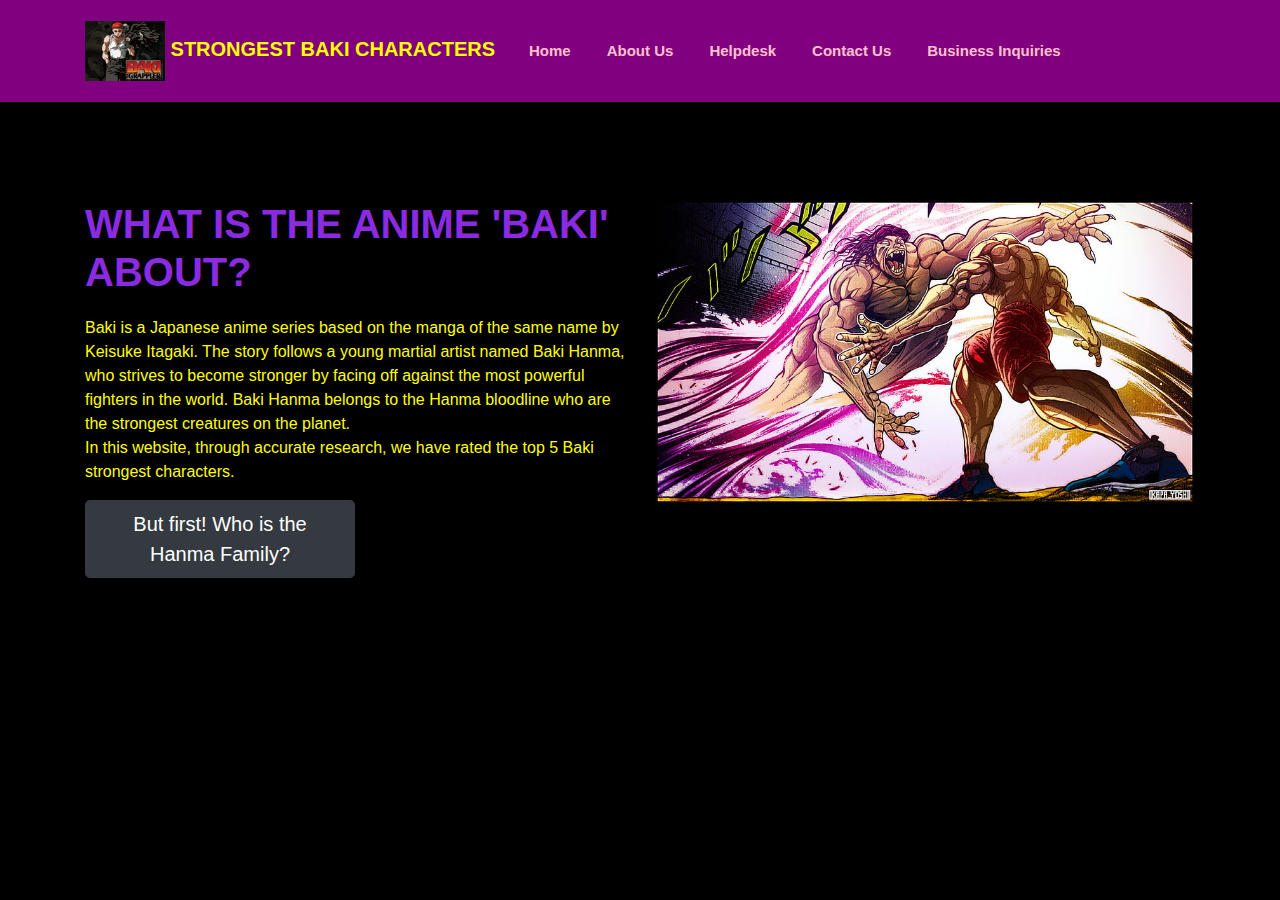
<file: index.html>
<!DOCTYPE html>
<html>
<head>
    <title>Strongest Baki Anime Characters</title>
    <meta name="viewport" content="width=device-width, initial-scale=1">
    <link rel="stylesheet" href="https://cdn.jsdelivr.net/npm/bootstrap@4.4.1/dist/css/bootstrap.min.css" integrity="sha384-Vkoo8x4CGsO3+Hhxv8T/Q5PaXtkKtu6ug5TOeNV6gBiFeWPGFN9MuhOf23Q9Ifjh" crossorigin="anonymous">
    <link rel="stylesheet" href="styles.css">
</head>
<body>
<!-- Start of the Navigation Bar -->
<nav class="py-3 navbar navbar-expand-lg fixed-top auto-hiding-navbar">
    <div class="container">
    <a class="navbar-brand" href="#">
        <img src="images/baki_logo.png" class="logo" alt="logo-pic">
        Strongest Baki Characters
    </a>
    <button class="navbar-toggler" type="button" data-toggle="collapse" data-target="#navbarSupportedContent" aria-controls="navbarSupportedContent" aria-expanded="false" aria-label="Toggle navigation">
      <span class="navbar-toggler-icon"></span>
    </button>
  
    <div class="collapse navbar-collapse" id="navbarSupportedContent">
      <ul class="navbar-nav mr-auto">
        <li class="nav-item active">
          <a class="nav-link" href="index.html">Home <span class="sr-only">(current)</span></a>
        </li>
        <li class="nav-item">
          <a class="nav-link" href="#">About Us</a>
        </li>  
        <li class="nav-item">
            <a class="nav-link" href="#">Helpdesk</a>
          </li> 
          <li class="nav-item">
            <a class="nav-link" href="#">Contact Us</a>
          </li> 
          <li class="nav-item">
            <a class="nav-link" href="#">Business Inquiries</a>
          </li> 
      </ul>
    </div>
    </div>
  </nav>
  <!-- End of the Navigation Br -->

  <!-- Intro Section -->
  <section id="intro.">
    <div class="container">
        <div class="row">
            <div class="col">
                <h1>What is the anime 'Baki' about?</h1>
                <p>Baki is a Japanese anime series based on the manga of the same name by Keisuke Itagaki. The story follows a young martial artist named Baki Hanma, who strives to become stronger by facing off against the most powerful fighters in the world. Baki Hanma belongs to the Hanma bloodline who are the strongest creatures on the planet.<br>
                In this website, through accurate research, we have rated the top 5 Baki strongest characters.</p>
                
            <a href="index2.html">
            <button type="button" class="btn btn-dark btn-lg">But first! Who is the Hanma Family?</button>
            </a>
        </div>
        <div class="col img-col">
            <img src="images/home_pic.jpg" alt="Hanma_photo" class="img-fluid">
        </div>
        </div>
    </div>
  </section>








    <script src="https://code.jquery.com/jquery-3.4.1.slim.min.js" integrity="sha384-J6qa4849blE2+poT4WnyKhv5vZF5SrPo0iEjwBvKU7imGFAV0wwj1yYfoRSJoZ+n" crossorigin="anonymous"></script>
    <script src="https://cdn.jsdelivr.net/npm/popper.js@1.16.0/dist/umd/popper.min.js" integrity="sha384-Q6E9RHvbIyZFJoft+2mJbHaEWldlvI9IOYy5n3zV9zzTtmI3UksdQRVvoxMfooAo" crossorigin="anonymous"></script>
    <script src="https://cdn.jsdelivr.net/npm/bootstrap@4.4.1/dist/js/bootstrap.min.js" integrity="sha384-wfSDF2E50Y2D1uUdj0O3uMBJnjuUD4Ih7YwaYd1iqfktj0Uod8GCExl3Og8ifwB6" crossorigin="anonymous"></script>
</body>
</html>
</file>
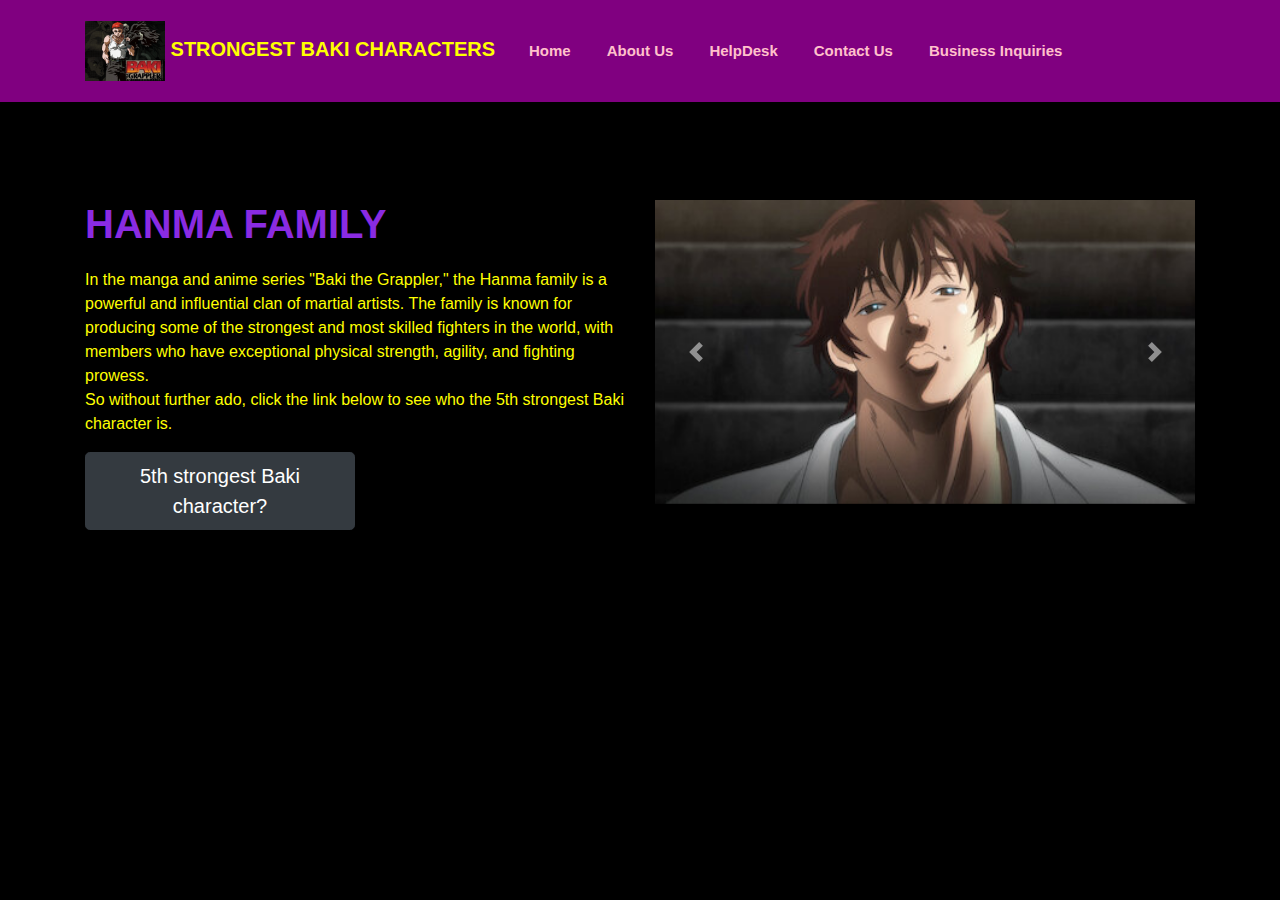
<file: index2.html>
<!DOCTYPE html>
<html>
<head>
    <title>Strongest Baki Anime Characters</title>
    <meta name="viewport" content="width=device-width, initial-scale=1">
    <link rel="stylesheet" href="https://cdn.jsdelivr.net/npm/bootstrap@4.4.1/dist/css/bootstrap.min.css" integrity="sha384-Vkoo8x4CGsO3+Hhxv8T/Q5PaXtkKtu6ug5TOeNV6gBiFeWPGFN9MuhOf23Q9Ifjh" crossorigin="anonymous">
    <link rel="stylesheet" href="styles.css">
</head>
<body>
<!-- Start of the Navigation Bar -->
<nav class="py-3 navbar navbar-expand-lg fixed-top auto-hiding-navbar">
    <div class="container">
    <a class="navbar-brand" href="#">
        <img src="images/baki_logo.png" class="logo" alt="logo-pic">
        Strongest Baki Characters
    </a>
    <button class="navbar-toggler" type="button" data-toggle="collapse" data-target="#navbarSupportedContent" aria-controls="navbarSupportedContent" aria-expanded="false" aria-label="Toggle navigation">
      <span class="navbar-toggler-icon"></span>
    </button>
  
    <div class="collapse navbar-collapse" id="navbarSupportedContent">
      <ul class="navbar-nav mr-auto">
        <li class="nav-item active">
          <a class="nav-link" href="index.html">Home <span class="sr-only">(current)</span></a>
        </li>
        <li class="nav-item">
          <a class="nav-link" href="#">About Us</a>
        </li>  
        <li class="nav-item">
            <a class="nav-link" href="#">HelpDesk</a>
          </li> 
          <li class="nav-item">
            <a class="nav-link" href="#">Contact Us</a>
          </li> 
          <li class="nav-item">
            <a class="nav-link" href="#">Business Inquiries</a>
          </li> 
      </ul>
    </div>
    </div>
  </nav>
  <!-- End of the Navigation Br -->

  <!-- Intro Section -->
  <section id="intro.">
    <div class="container">
        <div class="row">
            <div class="col">
                <h1>Hanma Family</h1>
                <p>In the manga and anime series "Baki the Grappler," the Hanma family is a powerful and influential clan of martial artists. The family is known for producing some of the strongest and most skilled fighters in the world, with members who have exceptional physical strength, agility, and fighting prowess.<br>
                So without further ado, click the link below to see who the 5th strongest Baki character is.</p>
                
            <a href="index5.html">
            <button type="button" class="btn btn-dark btn-lg">5th strongest Baki character?</button>
            </a>
        </div>
        
            <div class="col img-col">
                <div id="carouselExampleControls" class="carousel slide" data-ride="carousel">
                    <div class="carousel-inner">
                      <div class="carousel-item active">
                        <img src="images/hanma_family1.jpg" class="d-block w-100" alt="...">
                      </div>
                      <div class="carousel-item">
                        <img src="images/hanma_family2.jpg" class="d-block w-100" alt="...">
                      </div>
                      
                    </div>
                    <a class="carousel-control-prev" href="#carouselExampleControls" role="button" data-slide="prev">
                      <span class="carousel-control-prev-icon" aria-hidden="true"></span>
                      <span class="sr-only">Previous</span>
                    </a>
                    <a class="carousel-control-next" href="#carouselExampleControls" role="button" data-slide="next">
                      <span class="carousel-control-next-icon" aria-hidden="true"></span>
                      <span class="sr-only">Next</span>
                    </a>
                  </div>    
            
           
          </div>
        
        </div>
    </div>
  </section>








    <script src="https://code.jquery.com/jquery-3.4.1.slim.min.js" integrity="sha384-J6qa4849blE2+poT4WnyKhv5vZF5SrPo0iEjwBvKU7imGFAV0wwj1yYfoRSJoZ+n" crossorigin="anonymous"></script>
    <script src="https://cdn.jsdelivr.net/npm/popper.js@1.16.0/dist/umd/popper.min.js" integrity="sha384-Q6E9RHvbIyZFJoft+2mJbHaEWldlvI9IOYy5n3zV9zzTtmI3UksdQRVvoxMfooAo" crossorigin="anonymous"></script>
    <script src="https://cdn.jsdelivr.net/npm/bootstrap@4.4.1/dist/js/bootstrap.min.js" integrity="sha384-wfSDF2E50Y2D1uUdj0O3uMBJnjuUD4Ih7YwaYd1iqfktj0Uod8GCExl3Og8ifwB6" crossorigin="anonymous"></script>
</body>
</html>
</file>
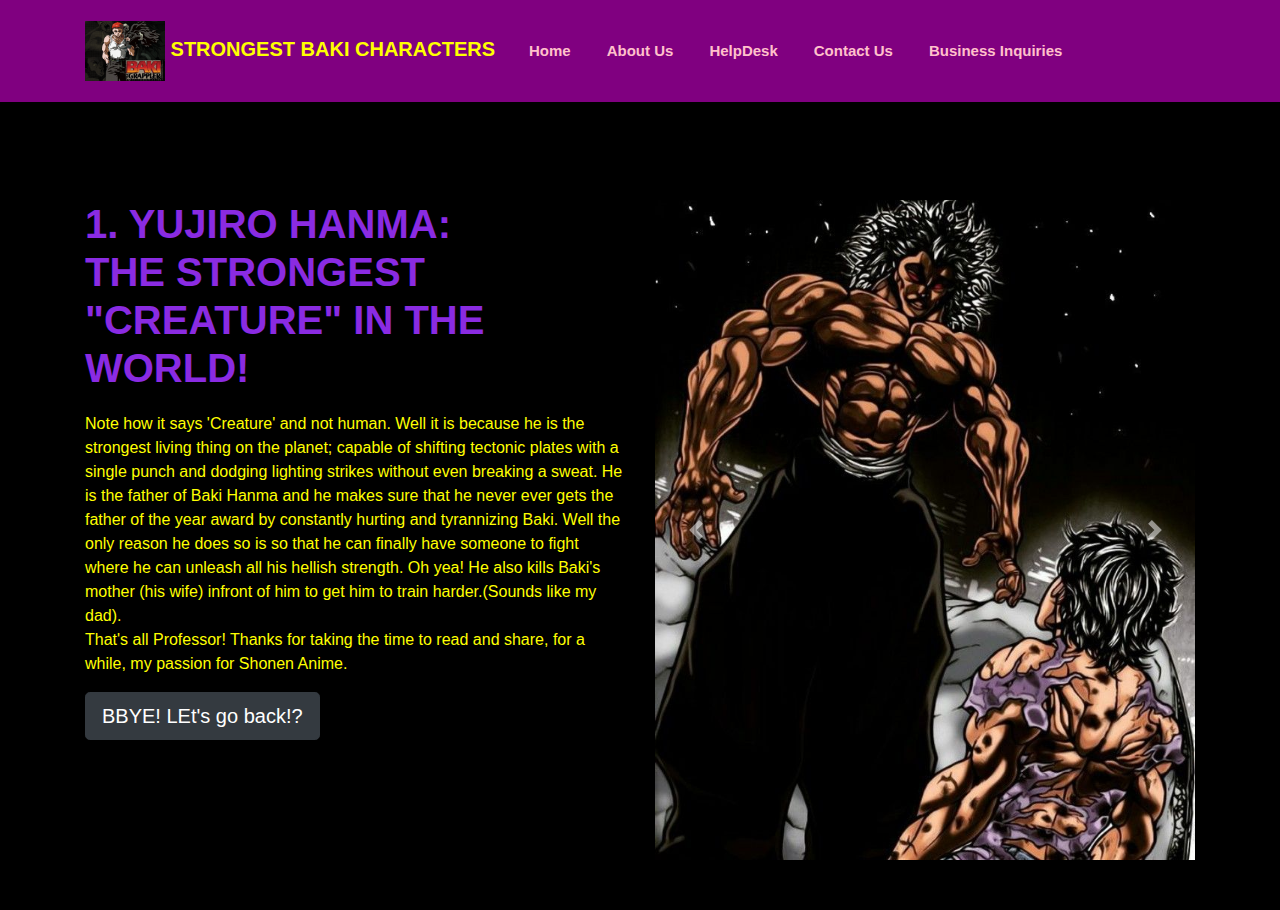
<file: index3.html>
<!DOCTYPE html>
<html>
<head>
    <title>Strongest Baki Anime Characters</title>
    <meta name="viewport" content="width=device-width, initial-scale=1">
    <link rel="stylesheet" href="https://cdn.jsdelivr.net/npm/bootstrap@4.4.1/dist/css/bootstrap.min.css" integrity="sha384-Vkoo8x4CGsO3+Hhxv8T/Q5PaXtkKtu6ug5TOeNV6gBiFeWPGFN9MuhOf23Q9Ifjh" crossorigin="anonymous">
    <link rel="stylesheet" href="styles.css">
</head>
<body>
<!-- Start of the Navigation Bar -->
<nav class="py-3 navbar navbar-expand-lg fixed-top auto-hiding-navbar">
    <div class="container">
    <a class="navbar-brand" href="#">
        <img src="images/baki_logo.png" class="logo" alt="logo-pic">
        Strongest Baki Characters
    </a>
    <button class="navbar-toggler" type="button" data-toggle="collapse" data-target="#navbarSupportedContent" aria-controls="navbarSupportedContent" aria-expanded="false" aria-label="Toggle navigation">
      <span class="navbar-toggler-icon"></span>
    </button>
  
    <div class="collapse navbar-collapse" id="navbarSupportedContent">
      <ul class="navbar-nav mr-auto">
        <li class="nav-item active">
          <a class="nav-link" href="index.html">Home <span class="sr-only">(current)</span></a>
        </li>
        <li class="nav-item">
          <a class="nav-link" href="#">About Us</a>
        </li>  
        <li class="nav-item">
            <a class="nav-link" href="#">HelpDesk</a>
          </li> 
          <li class="nav-item">
            <a class="nav-link" href="#">Contact Us</a>
          </li> 
          <li class="nav-item">
            <a class="nav-link" href="#">Business Inquiries</a>
          </li> 
      </ul>
    </div>
    </div>
  </nav>
  <!-- End of the Navigation Br -->

  <!-- Intro Section -->
  <section id="intro.">
    <div class="container">
        <div class="row">
            <div class="col">
                <h1>1. Yujiro Hanma: <br> The Strongest "Creature" in the World!</h1>
                <p>Note how it says 'Creature' and not human. Well it is because he is the strongest living thing on the planet; capable of shifting tectonic plates with a single punch and dodging lighting strikes without even breaking a sweat. He is the father of Baki Hanma and he makes sure that he never ever gets the father of the year award by constantly hurting and tyrannizing Baki. Well the only reason he does so is so that he can finally have someone to fight where he can unleash all his hellish strength. Oh yea! He also kills Baki's mother (his wife) infront of him to get him to train harder.(Sounds like my dad).<br>
                That's all Professor! Thanks for taking the time to read and share, for a while, my passion for Shonen Anime.</p>
                
            <a href="index.html">
            <button type="button" class="btn btn-dark btn-lg">BBYE! LEt's go back!?</button>
            </a>
        </div>
        
            <div class="col img-col">
                <div id="carouselExampleControls" class="carousel slide" data-ride="carousel">
                    <div class="carousel-inner">
                      <div class="carousel-item active">
                        <img src="images/Y_Hanma2.jpg" class="d-block w-100" alt="...">
                      </div>
                      <div class="carousel-item">
                        <img src="images/Y_Hanma1.jpg" class="d-block w-100" alt="...">
                      </div>
                      
                    </div>
                    <a class="carousel-control-prev" href="#carouselExampleControls" role="button" data-slide="prev">
                      <span class="carousel-control-prev-icon" aria-hidden="true"></span>
                      <span class="sr-only">Previous</span>
                    </a>
                    <a class="carousel-control-next" href="#carouselExampleControls" role="button" data-slide="next">
                      <span class="carousel-control-next-icon" aria-hidden="true"></span>
                      <span class="sr-only">Next</span>
                    </a>
                  </div>    
            
           
          </div>
        
        </div>
    </div>
  </section>








    <script src="https://code.jquery.com/jquery-3.4.1.slim.min.js" integrity="sha384-J6qa4849blE2+poT4WnyKhv5vZF5SrPo0iEjwBvKU7imGFAV0wwj1yYfoRSJoZ+n" crossorigin="anonymous"></script>
    <script src="https://cdn.jsdelivr.net/npm/popper.js@1.16.0/dist/umd/popper.min.js" integrity="sha384-Q6E9RHvbIyZFJoft+2mJbHaEWldlvI9IOYy5n3zV9zzTtmI3UksdQRVvoxMfooAo" crossorigin="anonymous"></script>
    <script src="https://cdn.jsdelivr.net/npm/bootstrap@4.4.1/dist/js/bootstrap.min.js" integrity="sha384-wfSDF2E50Y2D1uUdj0O3uMBJnjuUD4Ih7YwaYd1iqfktj0Uod8GCExl3Og8ifwB6" crossorigin="anonymous"></script>
</body>
</html>
</file>
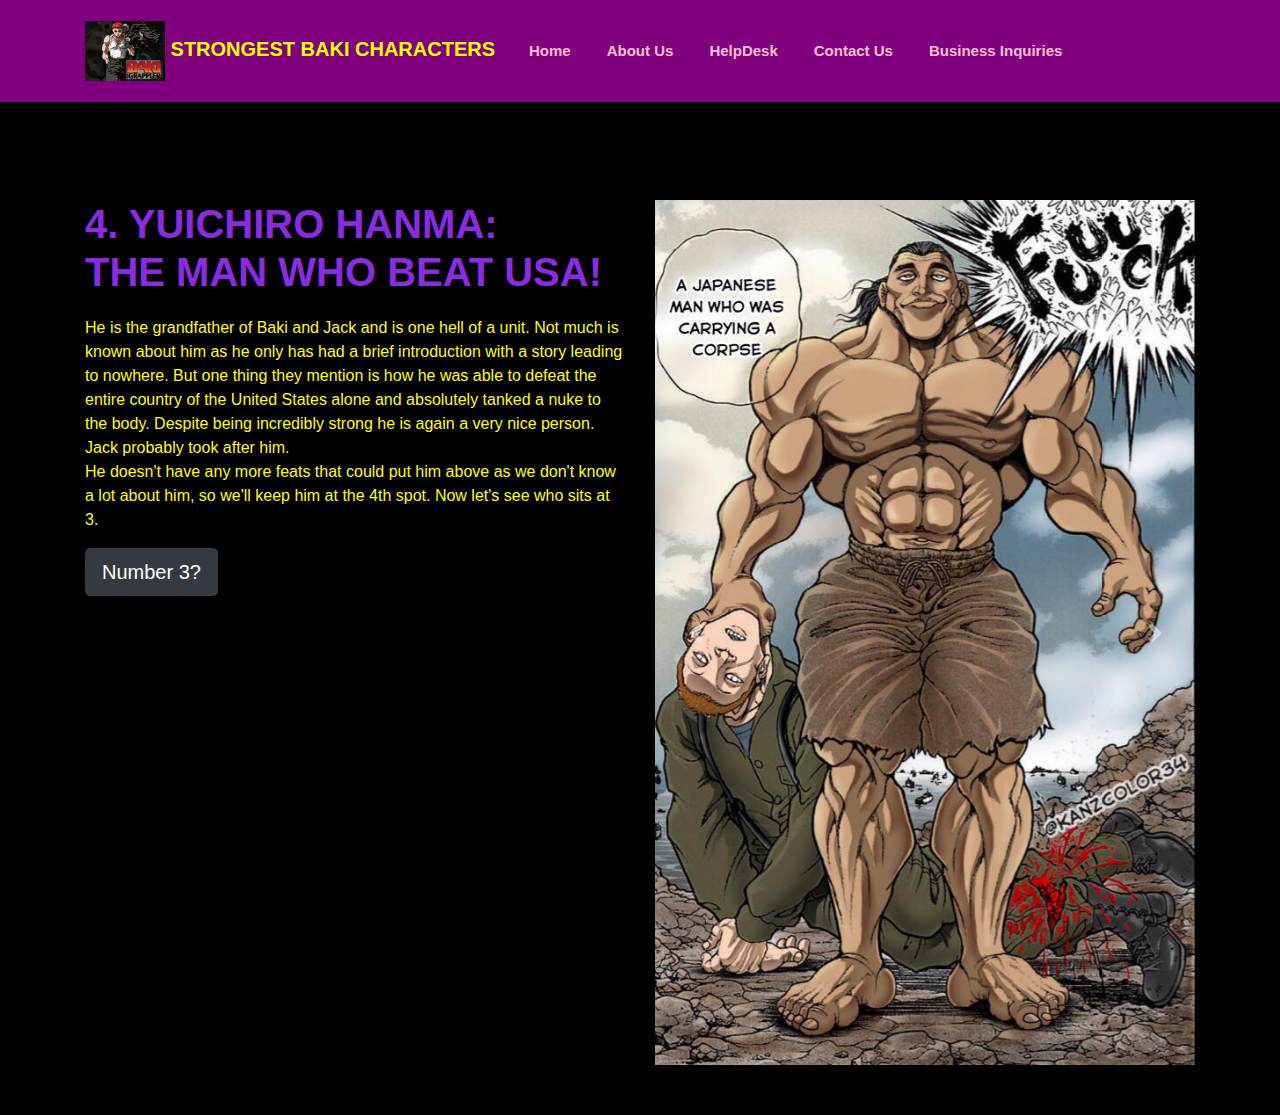
<file: index4.html>
<!DOCTYPE html>
<html>
<head>
    <title>Strongest Baki Anime Characters</title>
    <meta name="viewport" content="width=device-width, initial-scale=1">
    <link rel="stylesheet" href="https://cdn.jsdelivr.net/npm/bootstrap@4.4.1/dist/css/bootstrap.min.css" integrity="sha384-Vkoo8x4CGsO3+Hhxv8T/Q5PaXtkKtu6ug5TOeNV6gBiFeWPGFN9MuhOf23Q9Ifjh" crossorigin="anonymous">
    <link rel="stylesheet" href="styles.css">
</head>
<body>
<!-- Start of the Navigation Bar -->
<nav class="py-3 navbar navbar-expand-lg fixed-top auto-hiding-navbar">
    <div class="container">
    <a class="navbar-brand" href="#">
        <img src="images/baki_logo.png" class="logo" alt="logo-pic">
        Strongest Baki Characters
    </a>
    <button class="navbar-toggler" type="button" data-toggle="collapse" data-target="#navbarSupportedContent" aria-controls="navbarSupportedContent" aria-expanded="false" aria-label="Toggle navigation">
      <span class="navbar-toggler-icon"></span>
    </button>
  
    <div class="collapse navbar-collapse" id="navbarSupportedContent">
      <ul class="navbar-nav mr-auto">
        <li class="nav-item active">
          <a class="nav-link" href="index.html">Home <span class="sr-only">(current)</span></a>
        </li>
        <li class="nav-item">
          <a class="nav-link" href="#">About Us</a>
        </li>  
        <li class="nav-item">
            <a class="nav-link" href="#">HelpDesk</a>
          </li> 
          <li class="nav-item">
            <a class="nav-link" href="#">Contact Us</a>
          </li> 
          <li class="nav-item">
            <a class="nav-link" href="#">Business Inquiries</a>
          </li> 
      </ul>
    </div>
    </div>
  </nav>
  <!-- End of the Navigation Br -->

  <!-- Intro Section -->
  <section id="intro.">
    <div class="container">
        <div class="row">
            <div class="col">
                <h1>4. Yuichiro Hanma: <br> The man who beat USA!</h1>
                <p>He is the grandfather of Baki and Jack and is one hell of a unit. Not much is known about him as he only has had a brief introduction with a story leading to nowhere. But one thing they mention is how he was able to defeat the entire country of the United States alone and absolutely tanked a nuke to the body. Despite being incredibly strong he is again a very nice person. Jack probably took after him.<br>
                He doesn't have any more feats that could put him above as we don't know a lot about him, so we'll keep him at the 4th spot. Now let's see who sits at 3.</p>
                
            <a href="index6.html">
            <button type="button" class="btn btn-dark btn-lg">Number 3?</button>
            </a>
        </div>
        
            <div class="col img-col">
                <div id="carouselExampleControls" class="carousel slide" data-ride="carousel">
                    <div class="carousel-inner">
                      <div class="carousel-item active">
                        <img src="images/y_h1.jpg" class="d-block w-100" alt="...">
                      </div>
                      <div class="carousel-item">
                        <img src="images/y_h2.jpg" class="d-block w-100" alt="...">
                      </div>
                      
                    </div>
                    <a class="carousel-control-prev" href="#carouselExampleControls" role="button" data-slide="prev">
                      <span class="carousel-control-prev-icon" aria-hidden="true"></span>
                      <span class="sr-only">Previous</span>
                    </a>
                    <a class="carousel-control-next" href="#carouselExampleControls" role="button" data-slide="next">
                      <span class="carousel-control-next-icon" aria-hidden="true"></span>
                      <span class="sr-only">Next</span>
                    </a>
                  </div>    
            
           
          </div>
        
        </div>
    </div>
  </section>








    <script src="https://code.jquery.com/jquery-3.4.1.slim.min.js" integrity="sha384-J6qa4849blE2+poT4WnyKhv5vZF5SrPo0iEjwBvKU7imGFAV0wwj1yYfoRSJoZ+n" crossorigin="anonymous"></script>
    <script src="https://cdn.jsdelivr.net/npm/popper.js@1.16.0/dist/umd/popper.min.js" integrity="sha384-Q6E9RHvbIyZFJoft+2mJbHaEWldlvI9IOYy5n3zV9zzTtmI3UksdQRVvoxMfooAo" crossorigin="anonymous"></script>
    <script src="https://cdn.jsdelivr.net/npm/bootstrap@4.4.1/dist/js/bootstrap.min.js" integrity="sha384-wfSDF2E50Y2D1uUdj0O3uMBJnjuUD4Ih7YwaYd1iqfktj0Uod8GCExl3Og8ifwB6" crossorigin="anonymous"></script>
</body>
</html>
</file>
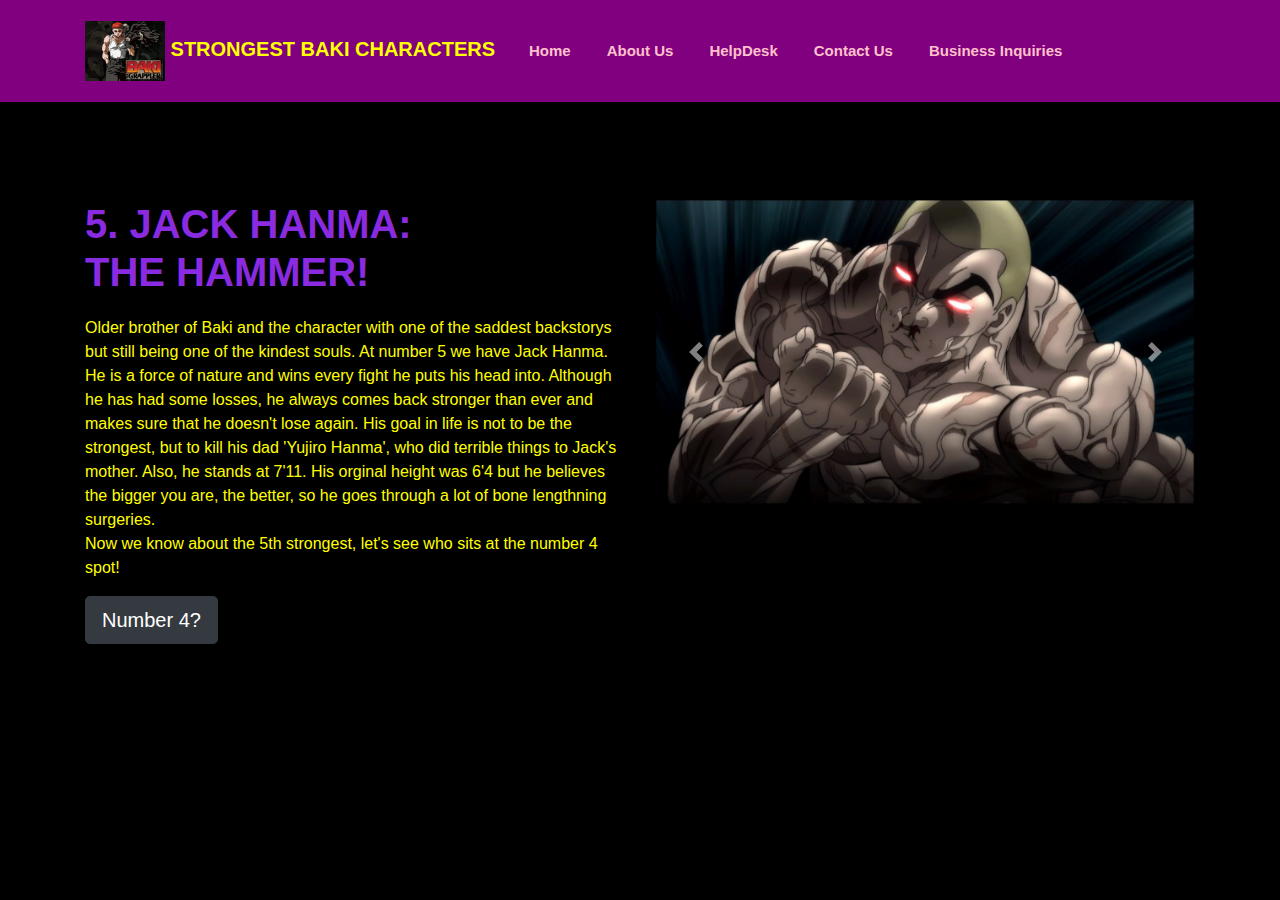
<file: index5.html>
<!DOCTYPE html>
<html>
<head>
    <title>Strongest Baki Anime Characters</title>
    <meta name="viewport" content="width=device-width, initial-scale=1">
    <link rel="stylesheet" href="https://cdn.jsdelivr.net/npm/bootstrap@4.4.1/dist/css/bootstrap.min.css" integrity="sha384-Vkoo8x4CGsO3+Hhxv8T/Q5PaXtkKtu6ug5TOeNV6gBiFeWPGFN9MuhOf23Q9Ifjh" crossorigin="anonymous">
    <link rel="stylesheet" href="styles.css">
</head>
<body>
<!-- Start of the Navigation Bar -->
<nav class="py-3 navbar navbar-expand-lg fixed-top auto-hiding-navbar">
    <div class="container">
    <a class="navbar-brand" href="#">
        <img src="images/baki_logo.png" class="logo" alt="logo-pic">
        Strongest Baki Characters
    </a>
    <button class="navbar-toggler" type="button" data-toggle="collapse" data-target="#navbarSupportedContent" aria-controls="navbarSupportedContent" aria-expanded="false" aria-label="Toggle navigation">
      <span class="navbar-toggler-icon"></span>
    </button>
  
    <div class="collapse navbar-collapse" id="navbarSupportedContent">
      <ul class="navbar-nav mr-auto">
        <li class="nav-item active">
          <a class="nav-link" href="index.html">Home <span class="sr-only">(current)</span></a>
        </li>
        <li class="nav-item">
          <a class="nav-link" href="#">About Us</a>
        </li>  
        <li class="nav-item">
            <a class="nav-link" href="#">HelpDesk</a>
          </li> 
          <li class="nav-item">
            <a class="nav-link" href="#">Contact Us</a>
          </li> 
          <li class="nav-item">
            <a class="nav-link" href="#">Business Inquiries</a>
          </li> 
      </ul>
    </div>
    </div>
  </nav>
  <!-- End of the Navigation Br -->

  <!-- Intro Section -->
  <section id="intro.">
    <div class="container">
        <div class="row">
            <div class="col">
                <h1>5. Jack Hanma: <br> The Hammer!</h1>
                <p>Older brother of Baki and the character with one of the saddest backstorys but still being one of the kindest souls. At number 5 we have Jack Hanma. He is a force of nature and wins every fight he puts his head into. Although he has had some losses, he always comes back stronger than ever and makes sure that he doesn't lose again. His goal in life is not to be the strongest, but to kill his dad 'Yujiro Hanma', who did terrible things to Jack's mother. Also, he stands at 7'11. His orginal height was 6'4 but he believes the bigger you are, the better, so he goes through a lot of bone lengthning surgeries.<br>
                Now we know about the 5th strongest, let's see who sits at the number 4 spot!</p>
                
            <a href="index4.html">
            <button type="button" class="btn btn-dark btn-lg">Number 4?</button>
            </a>
        </div>
        
            <div class="col img-col">
                <div id="carouselExampleControls" class="carousel slide" data-ride="carousel">
                    <div class="carousel-inner">
                      <div class="carousel-item active">
                        <img src="images/j_h1.jpg" class="d-block w-100" alt="...">
                      </div>
                      <div class="carousel-item">
                        <img src="images/j_h2.jpg" class="d-block w-100" alt="...">
                      </div>
                      
                    </div>
                    <a class="carousel-control-prev" href="#carouselExampleControls" role="button" data-slide="prev">
                      <span class="carousel-control-prev-icon" aria-hidden="true"></span>
                      <span class="sr-only">Previous</span>
                    </a>
                    <a class="carousel-control-next" href="#carouselExampleControls" role="button" data-slide="next">
                      <span class="carousel-control-next-icon" aria-hidden="true"></span>
                      <span class="sr-only">Next</span>
                    </a>
                  </div>    
            
           
          </div>
        
        </div>
    </div>
  </section>








    <script src="https://code.jquery.com/jquery-3.4.1.slim.min.js" integrity="sha384-J6qa4849blE2+poT4WnyKhv5vZF5SrPo0iEjwBvKU7imGFAV0wwj1yYfoRSJoZ+n" crossorigin="anonymous"></script>
    <script src="https://cdn.jsdelivr.net/npm/popper.js@1.16.0/dist/umd/popper.min.js" integrity="sha384-Q6E9RHvbIyZFJoft+2mJbHaEWldlvI9IOYy5n3zV9zzTtmI3UksdQRVvoxMfooAo" crossorigin="anonymous"></script>
    <script src="https://cdn.jsdelivr.net/npm/bootstrap@4.4.1/dist/js/bootstrap.min.js" integrity="sha384-wfSDF2E50Y2D1uUdj0O3uMBJnjuUD4Ih7YwaYd1iqfktj0Uod8GCExl3Og8ifwB6" crossorigin="anonymous"></script>
</body>
</html>
</file>
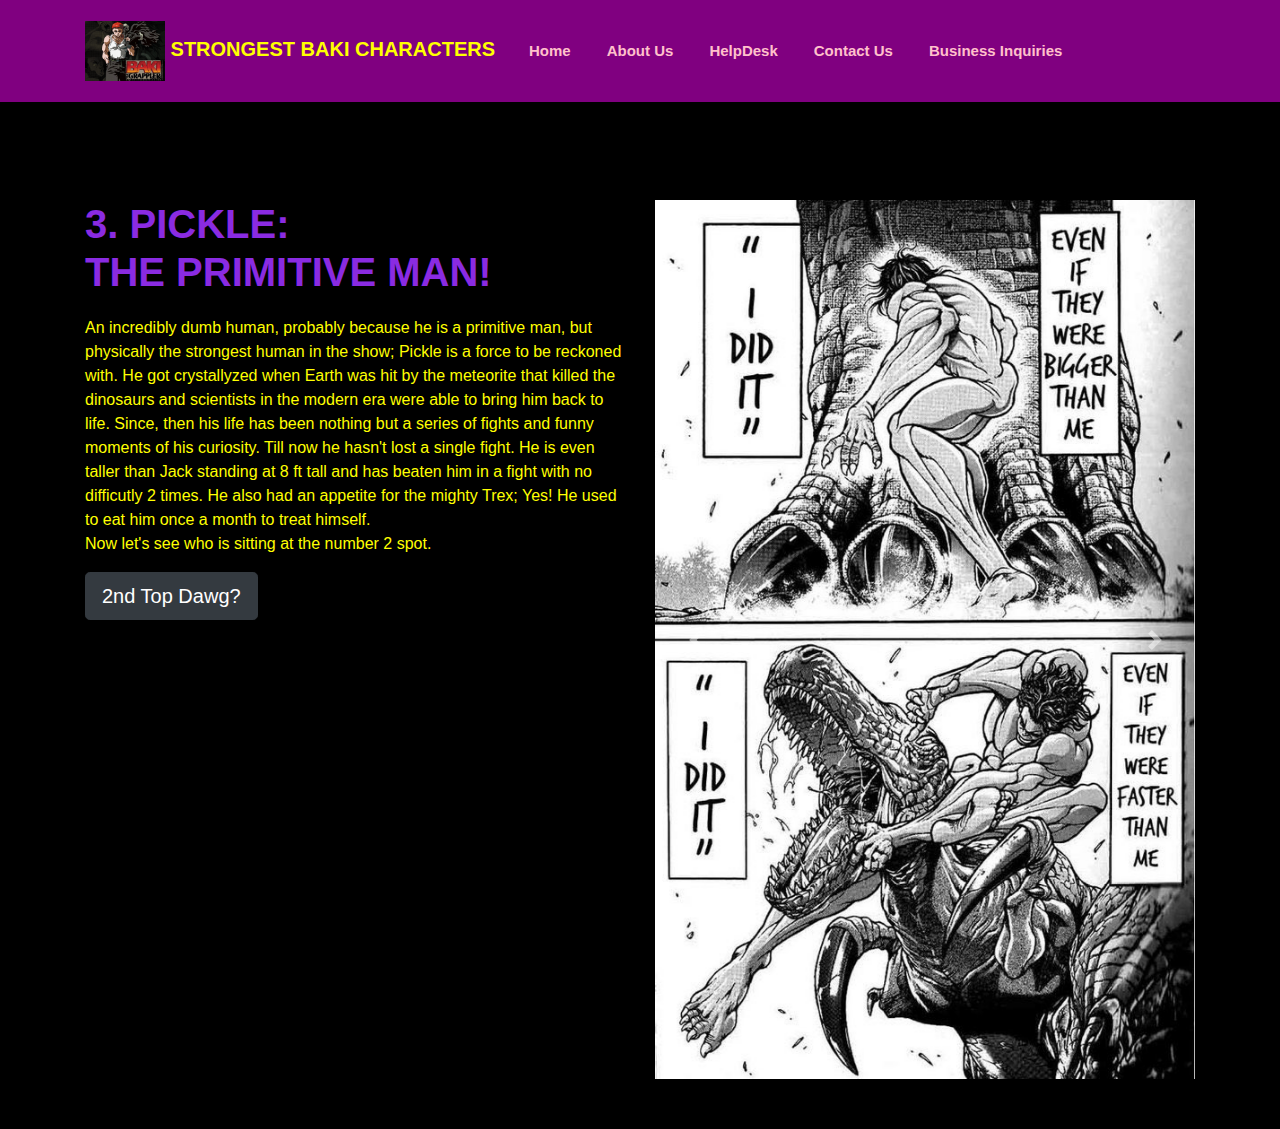
<file: index6.html>
<!DOCTYPE html>
<html>
<head>
    <title>Strongest Baki Anime Characters</title>
    <meta name="viewport" content="width=device-width, initial-scale=1">
    <link rel="stylesheet" href="https://cdn.jsdelivr.net/npm/bootstrap@4.4.1/dist/css/bootstrap.min.css" integrity="sha384-Vkoo8x4CGsO3+Hhxv8T/Q5PaXtkKtu6ug5TOeNV6gBiFeWPGFN9MuhOf23Q9Ifjh" crossorigin="anonymous">
    <link rel="stylesheet" href="styles.css">
</head>
<body>
<!-- Start of the Navigation Bar -->
<nav class="py-3 navbar navbar-expand-lg fixed-top auto-hiding-navbar">
    <div class="container">
    <a class="navbar-brand" href="#">
        <img src="images/baki_logo.png" class="logo" alt="logo-pic">
        Strongest Baki Characters
    </a>
    <button class="navbar-toggler" type="button" data-toggle="collapse" data-target="#navbarSupportedContent" aria-controls="navbarSupportedContent" aria-expanded="false" aria-label="Toggle navigation">
      <span class="navbar-toggler-icon"></span>
    </button>
  
    <div class="collapse navbar-collapse" id="navbarSupportedContent">
      <ul class="navbar-nav mr-auto">
        <li class="nav-item active">
          <a class="nav-link" href="index.html">Home <span class="sr-only">(current)</span></a>
        </li>
        <li class="nav-item">
          <a class="nav-link" href="#">About Us</a>
        </li>  
        <li class="nav-item">
            <a class="nav-link" href="#">HelpDesk</a>
          </li> 
          <li class="nav-item">
            <a class="nav-link" href="#">Contact Us</a>
          </li> 
          <li class="nav-item">
            <a class="nav-link" href="#">Business Inquiries</a>
          </li> 
      </ul>
    </div>
    </div>
  </nav>
  <!-- End of the Navigation Br -->

  <!-- Intro Section -->
  <section id="intro.">
    <div class="container">
        <div class="row">
            <div class="col">
                <h1>3. Pickle: <br> The Primitive Man!</h1>
                <p>An incredibly dumb human, probably because he is a primitive man, but physically the strongest human in the show; Pickle is a force to be reckoned with. He got crystallyzed when Earth was hit by the meteorite that killed the dinosaurs and scientists in the modern era were able to bring him back to life. Since, then his life has been nothing but a series of fights and funny moments of his curiosity. Till now he hasn't lost a single fight. He is even taller than Jack standing at 8 ft tall and has beaten him in a fight with no difficutly 2 times. He also had an appetite for the mighty Trex; Yes! He used to eat him once a month to treat himself. <br>
                Now let's see who is sitting at the number 2 spot.</p>
                
            <a href="index7.html">
            <button type="button" class="btn btn-dark btn-lg">2nd Top Dawg?</button>
            </a>
        </div>
        
            <div class="col img-col">
                <div id="carouselExampleControls" class="carousel slide" data-ride="carousel">
                    <div class="carousel-inner">
                      <div class="carousel-item active">
                        <img src="images/pick1.jpg" class="d-block w-100" alt="...">
                      </div>
                      <div class="carousel-item">
                        <img src="images/pickle2.jpg" class="d-block w-100" alt="...">
                      </div>
                      
                    </div>
                    <a class="carousel-control-prev" href="#carouselExampleControls" role="button" data-slide="prev">
                      <span class="carousel-control-prev-icon" aria-hidden="true"></span>
                      <span class="sr-only">Previous</span>
                    </a>
                    <a class="carousel-control-next" href="#carouselExampleControls" role="button" data-slide="next">
                      <span class="carousel-control-next-icon" aria-hidden="true"></span>
                      <span class="sr-only">Next</span>
                    </a>
                  </div>    
            
           
          </div>
        
        </div>
    </div>
  </section>
</file>
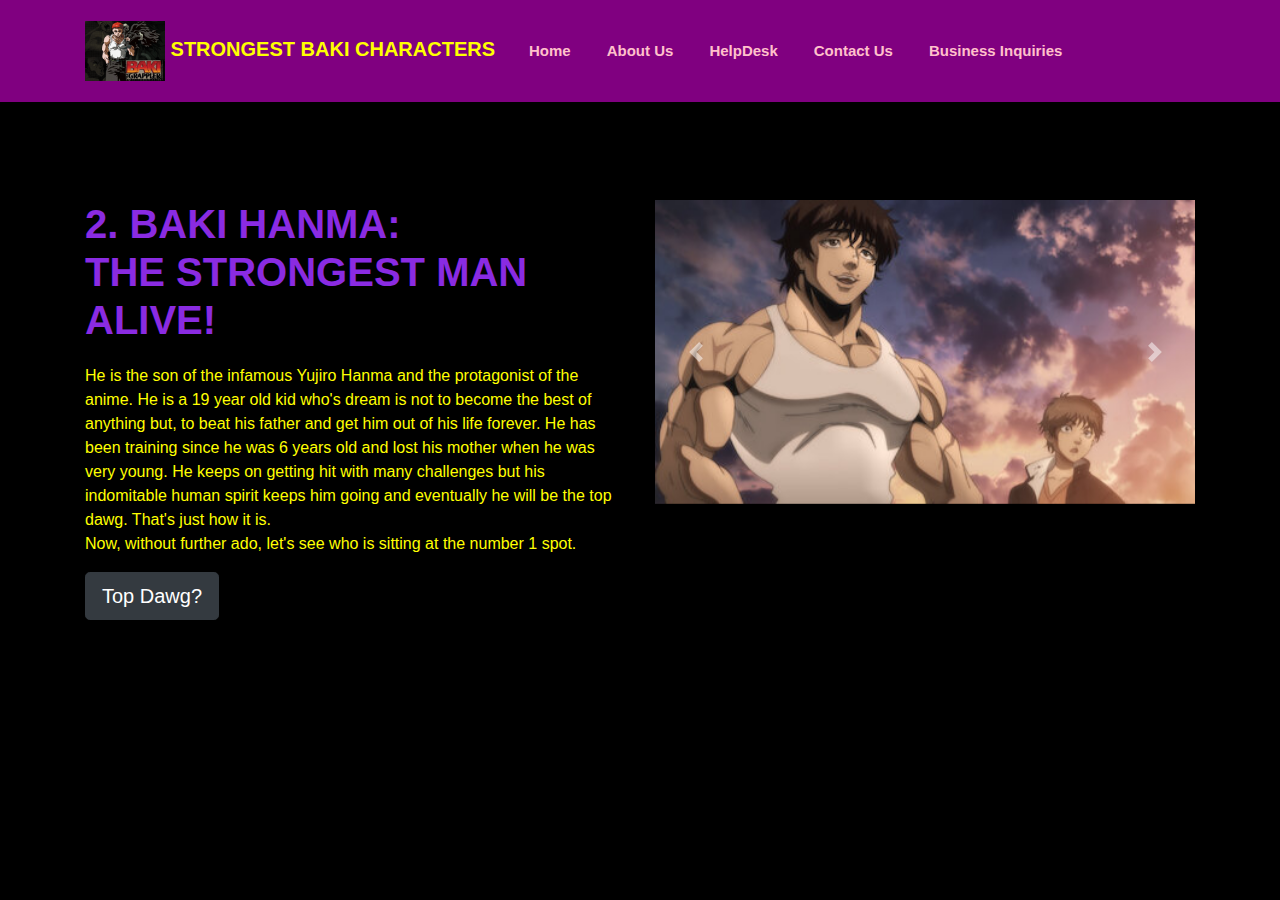
<file: index7.html>
<!DOCTYPE html>
<html>
<head>
    <title>Strongest Baki Anime Characters</title>
    <meta name="viewport" content="width=device-width, initial-scale=1">
    <link rel="stylesheet" href="https://cdn.jsdelivr.net/npm/bootstrap@4.4.1/dist/css/bootstrap.min.css" integrity="sha384-Vkoo8x4CGsO3+Hhxv8T/Q5PaXtkKtu6ug5TOeNV6gBiFeWPGFN9MuhOf23Q9Ifjh" crossorigin="anonymous">
    <link rel="stylesheet" href="styles.css">
</head>
<body>
<!-- Start of the Navigation Bar -->
<nav class="py-3 navbar navbar-expand-lg fixed-top auto-hiding-navbar">
    <div class="container">
    <a class="navbar-brand" href="#">
        <img src="images/baki_logo.png" class="logo" alt="logo-pic">
        Strongest Baki Characters
    </a>
    <button class="navbar-toggler" type="button" data-toggle="collapse" data-target="#navbarSupportedContent" aria-controls="navbarSupportedContent" aria-expanded="false" aria-label="Toggle navigation">
      <span class="navbar-toggler-icon"></span>
    </button>
  
    <div class="collapse navbar-collapse" id="navbarSupportedContent">
      <ul class="navbar-nav mr-auto">
        <li class="nav-item active">
          <a class="nav-link" href="index.html">Home <span class="sr-only">(current)</span></a>
        </li>
        <li class="nav-item">
          <a class="nav-link" href="#">About Us</a>
        </li>  
        <li class="nav-item">
            <a class="nav-link" href="#">HelpDesk</a>
          </li> 
          <li class="nav-item">
            <a class="nav-link" href="#">Contact Us</a>
          </li> 
          <li class="nav-item">
            <a class="nav-link" href="#">Business Inquiries</a>
          </li> 
      </ul>
    </div>
    </div>
  </nav>
  <!-- End of the Navigation Br -->

  <!-- Intro Section -->
  <section id="intro.">
    <div class="container">
        <div class="row">
            <div class="col">
                <h1>2. Baki Hanma: <br> The strongest man alive!</h1>
                <p>He is the son of the infamous Yujiro Hanma and the protagonist of the anime. He is a 19 year old kid who's dream is not to become the best of anything but, to beat his father and get him out of his life forever. He has been training since he was 6 years old and lost his mother when he was very young. He keeps on getting hit with many challenges but his indomitable human spirit keeps him going and eventually he will be the top dawg. That's just how it is.<br>
                Now, without further ado, let's see who is sitting at the number 1 spot.</p>
                
            <a href="index3.html">
            <button type="button" class="btn btn-dark btn-lg">Top Dawg?</button>
            </a>
        </div>
        
            <div class="col img-col">
                <div id="carouselExampleControls" class="carousel slide" data-ride="carousel">
                    <div class="carousel-inner">
                      <div class="carousel-item active">
                        <img src="images/baki1.jpg" class="d-block w-100" alt="...">
                      </div>
                      <div class="carousel-item">
                        <img src="images/baki2.jpg" class="d-block w-100" alt="...">
                      </div>
                      
                    </div>
                    <a class="carousel-control-prev" href="#carouselExampleControls" role="button" data-slide="prev">
                      <span class="carousel-control-prev-icon" aria-hidden="true"></span>
                      <span class="sr-only">Previous</span>
                    </a>
                    <a class="carousel-control-next" href="#carouselExampleControls" role="button" data-slide="next">
                      <span class="carousel-control-next-icon" aria-hidden="true"></span>
                      <span class="sr-only">Next</span>
                    </a>
                  </div>    
            
           
          </div>
        
        </div>
    </div>
  </section>








    <script src="https://code.jquery.com/jquery-3.4.1.slim.min.js" integrity="sha384-J6qa4849blE2+poT4WnyKhv5vZF5SrPo0iEjwBvKU7imGFAV0wwj1yYfoRSJoZ+n" crossorigin="anonymous"></script>
    <script src="https://cdn.jsdelivr.net/npm/popper.js@1.16.0/dist/umd/popper.min.js" integrity="sha384-Q6E9RHvbIyZFJoft+2mJbHaEWldlvI9IOYy5n3zV9zzTtmI3UksdQRVvoxMfooAo" crossorigin="anonymous"></script>
    <script src="https://cdn.jsdelivr.net/npm/bootstrap@4.4.1/dist/js/bootstrap.min.js" integrity="sha384-wfSDF2E50Y2D1uUdj0O3uMBJnjuUD4Ih7YwaYd1iqfktj0Uod8GCExl3Og8ifwB6" crossorigin="anonymous"></script>
</body>
</html>
</file>
<file: styles.css>
body{
display: block;
background-color: black;
}

nav{
    background-color: purple;
}

.navbar-brand img{
    max-height: 60px;
}

.navbar-brand {
    font: size 24px;
    text-transform: uppercase;
    font-weight: 900;
    color:yellow;
} 

nav ul li a {
color: pink;
font-size: 15px;
margin: auto 10px;
font-weight: 700;
}

nav ul li a:hover {
    color: azure;
}

section{
    padding-top: 200px;
    padding-bottom: 50px;
}

section h1{
    text-transform: uppercase;
    font-weight: 900;
    color:blueviolet;
    text-align: left;
    margin-bottom: 20px;
}

section p{
    font-size: 16px;
    font-weight: 300;
}

button{
    max-width: 50%;
    border-radius: 50px;

}

.col{
    color: yellow;
}

#intro .col{
    justify-content: center;
    flex-direction: column;
    display: flex;
}

#intro .img-col {
    justify-content: flex-end;
    margin-top: 100px;
}

#intro img{
    max-width: 130%;
    width: 130%;
}
</file>
